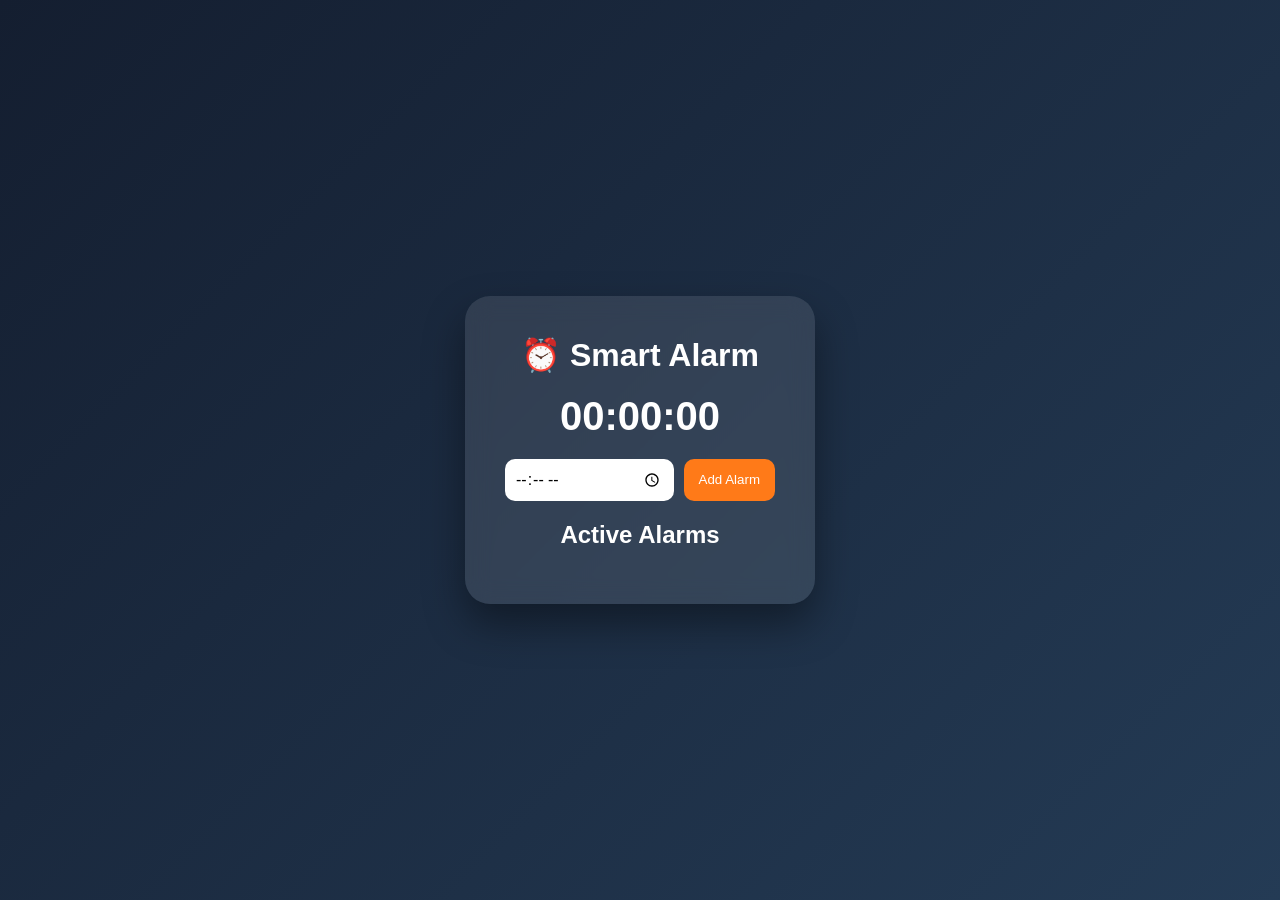
<file: alarm.html>
<!DOCTYPE html>
<html>
<head>
    <title>Smart Alarm Clock</title>
    <link rel="stylesheet" href="alarm.css">
</head>

<body>
<div class="app">

    <h1>⏰ Smart Alarm</h1>

    <!-- Live clock -->
    <div id="clock">00:00:00</div>

    <!-- Set alarm -->
    <div class="set-alarm">
        <input type="time" id="alarmTime">
        <button onclick="addAlarm()">Add Alarm</button>
    </div>

    <!-- Alarm list -->
    <h2>Active Alarms</h2>
    <ul id="alarmList"></ul>

</div>

<audio id="alarmSound"
src="https://www.soundjay.com/misc/sounds/bell-ringing-05.mp3"
preload="auto"></audio>

<script src="alarm.js"></script>
</body>
</html>
</file>
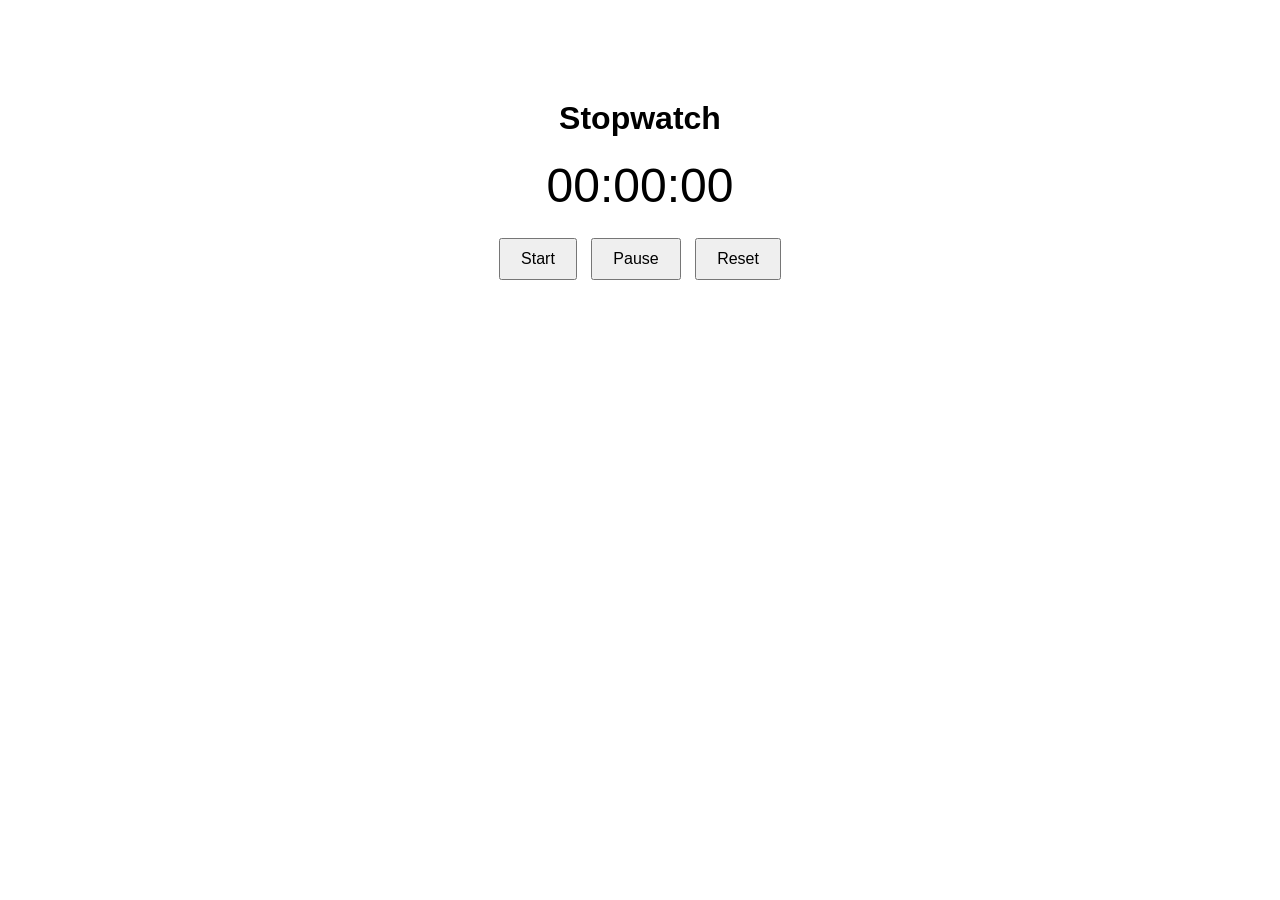
<file: stopwatch.html>
<!DOCTYPE html>
<html lang="en">
<head>
  <meta charset="UTF-8">
  <title>Stopwatch</title>
  <link rel="stylesheet" href="stopwatch.css">
</head>
<body>

  <div class="container">
    <h1>Stopwatch</h1>
    <div id="display">00:00:00</div>

    <div class="buttons">
      <button onclick="start()">Start</button>
      <button onclick="pause()">Pause</button>
      <button onclick="reset()">Reset</button>
    </div>
  </div>

  <script src="stopwatch.js"></script>
</body>
</html>
</file>
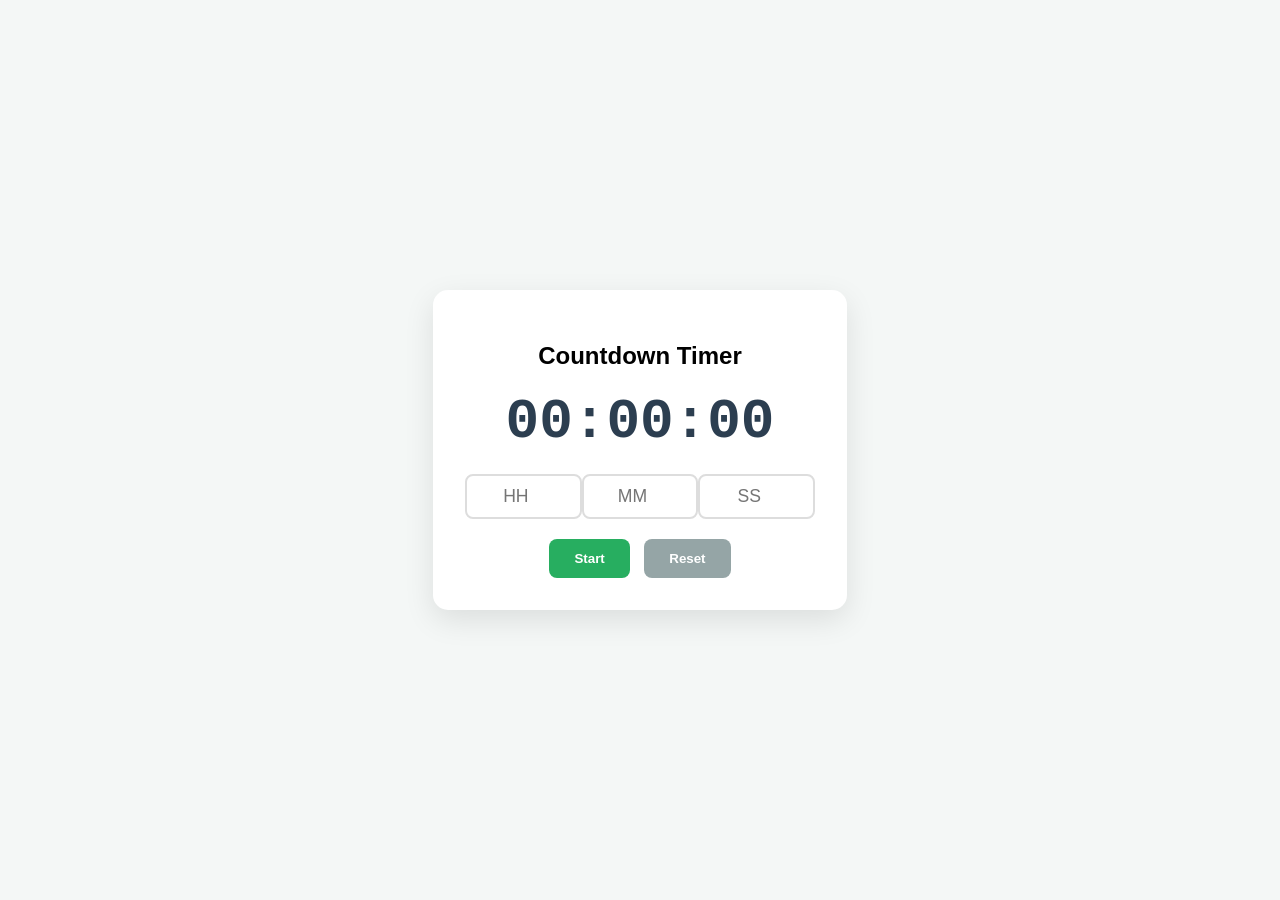
<file: timer.html>
<!DOCTYPE html>
<html lang="en">
<head>
    <meta charset="UTF-8">
    <meta name="viewport" content="width=device-width, initial-scale=1.0">
    <title>Timer Feature</title>
    <link rel="stylesheet" href="timer.css">
</head>
<body>

    <div class="timer-container">
        <h2>Countdown Timer</h2>
        
        <div id="display">00:00:00</div>

        <div class="inputs">
            <input type="number" id="hours" placeholder="HH" min="0" max="99">
            <input type="number" id="minutes" placeholder="MM" min="0" max="59">
            <input type="number" id="seconds" placeholder="SS" min="0" max="59">
        </div>

        <div class="controls">
            <button id="startPauseBtn" class="btn-start">Start</button>
            <button id="resetBtn" class="btn-reset">Reset</button>
        </div>
    </div>

    <script src="timer.js"></script>
</body>
</html>
</file>
<file: alarm.css>
*{
    margin:0;
    padding:0;
    box-sizing:border-box;
    font-family:Segoe UI, sans-serif;
}

body{
    height:100vh;
    display:flex;
    justify-content:center;
    align-items:center;
    background:linear-gradient(135deg,#141e30,#243b55);
    color:white;
}

.app{
    background:rgba(255,255,255,0.1);
    backdrop-filter:blur(12px);
    padding:40px;
    border-radius:25px;
    width:350px;
    text-align:center;
    box-shadow:0 20px 40px rgba(0,0,0,0.4);
}

h1{ margin-bottom:20px; }

#clock{
    font-size:40px;
    margin-bottom:20px;
    font-weight:bold;
}

.set-alarm{
    display:flex;
    gap:10px;
    margin-bottom:20px;
}

input{
    flex:1;
    padding:10px;
    border:none;
    border-radius:10px;
    font-size:16px;
}

button{
    padding:10px 15px;
    border:none;
    border-radius:10px;
    background:#ff7a18;
    color:white;
    cursor:pointer;
    transition:0.3s;
}

button:hover{
    background:#ffa046;
}

ul{
    list-style:none;
    margin-top:15px;
}

li{
    background:rgba(0,0,0,0.3);
    padding:10px;
    margin-top:10px;
    border-radius:10px;
    display:flex;
    justify-content:space-between;
    align-items:center;
}

.deleteBtn{
    background:#ff4d4d;
    padding:5px 10px;
}
</file>
<file: stopwatch.css>
body {
  font-family: Arial, sans-serif;
  background: white;
  color: black;
  text-align: center;
}

.container {
  margin-top: 100px;
}

#display {
  font-size: 48px;
  margin: 20px 0;
}

button {
  padding: 10px 20px;
  margin: 5px;
  font-size: 16px;
  cursor: pointer;
}
</file>
<file: timer.css>
:root {
    --primary-dark: #2c3e50;
    --success-green: #27ae60;
    --danger-red: #e74c3c;
    --neutral-gray: #95a5a6;
}

body {
    font-family: 'Segoe UI', sans-serif;
    display: flex;
    justify-content: center;
    align-items: center;
    height: 100vh;
    margin: 0;
    background-color: #f4f7f6;
}

.timer-container {
    background: white;
    padding: 2rem;
    border-radius: 15px;
    box-shadow: 0 10px 30px rgba(0,0,0,0.1);
    text-align: center;
    width: 350px;
}

#display {
    font-size: 3.5rem;
    font-weight: bold;
    color: var(--primary-dark);
    margin: 20px 0;
    font-family: 'Courier New', Courier, monospace;
}

.inputs {
    display: flex;
    justify-content: space-between;
    margin-bottom: 20px;
}

.inputs input {
    width: 30%;
    padding: 10px;
    border: 2px solid #ddd;
    border-radius: 8px;
    text-align: center;
    font-size: 1.1rem;
}

.controls button {
    padding: 12px 25px;
    border: none;
    border-radius: 8px;
    cursor: pointer;
    font-weight: bold;
    color: white;
    transition: opacity 0.2s;
}

.btn-start { background-color: var(--success-green); }
.btn-pause { background-color: var(--accent-orange); } /* Reusing your orange! */
.btn-reset { background-color: var(--neutral-gray); margin-left: 10px; }

button:hover { opacity: 0.8; }
</file>
